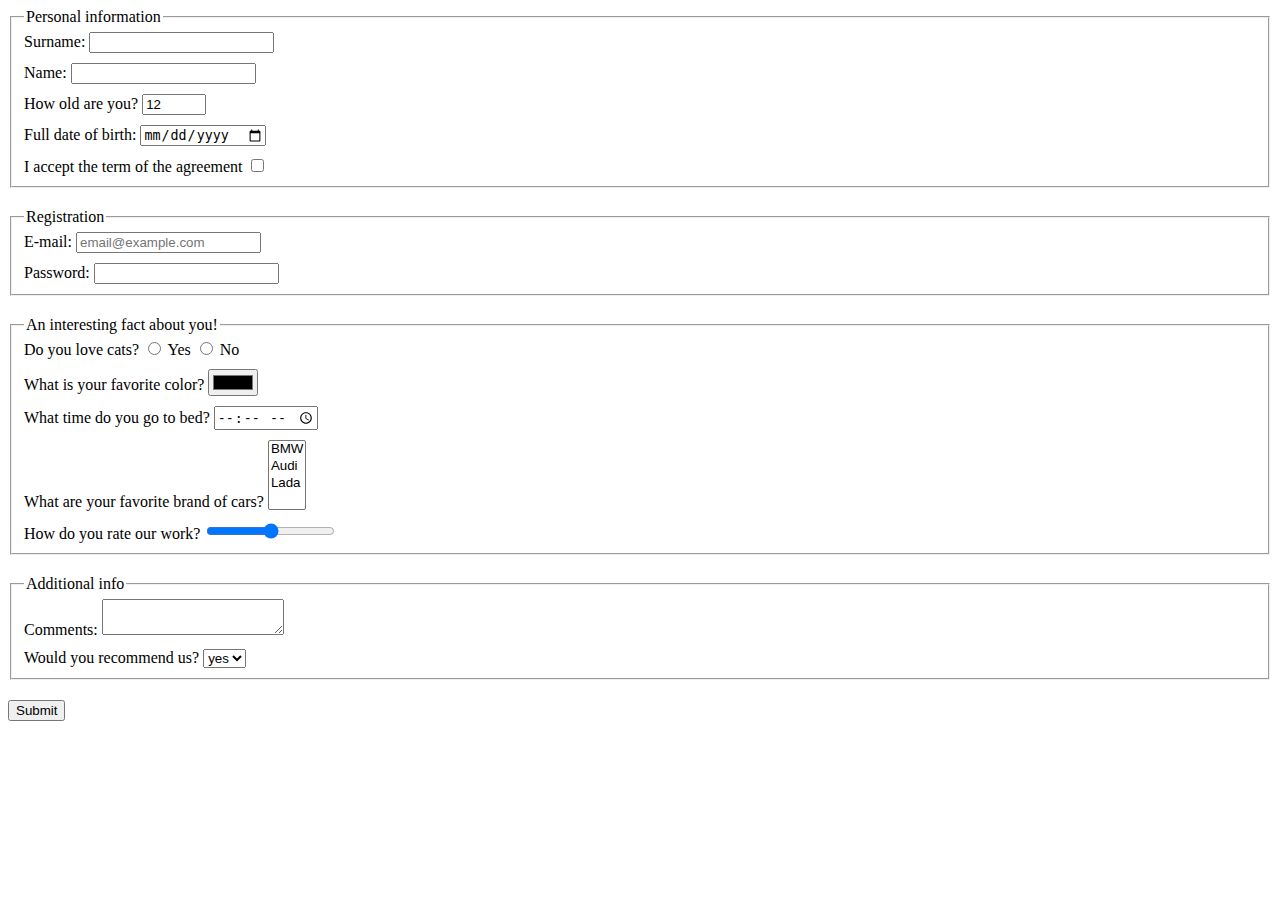
<file: index.html>
<!DOCTYPE html><html lang="en"><head><meta charset="UTF-8"><meta name="viewport" content="width=device-width, user-scalable=no, initial-scale=1.0, maximum-scale=1.0, minimum-scale=1.0"><meta http-equiv="X-UA-Compatible" content="ie=edge"><title>HTML Form</title><link rel="stylesheet" href="style.41dfd21d.css"></head><body> <script type="text/javascript" src="main.5883b77c.js"></script> <form action="https://mate-academy-form-lesson.herokuapp.com/create-application" method="post"> <fieldset class="group"> <legend>Personal information</legend> <label class="input">Surname: <input type="text" name="surname" autocomplete="off"> </label> <label class="input">Name: <input type="text" name="name" autocomplete="off"> </label> <label class="input"> How old are you? <input type="number" name="age" min="1" max="100" value="12"> </label> <label class="input">Full date of birth: <input type="date" name="date"> </label> <label class="input">I accept the term of the agreement <input type="checkbox" name="terms-and-conditions"> </label> </fieldset> <fieldset class="group"> <legend>Registration</legend> <label class="input"> E-mail: <input type="email" name="email" placeholder="email@example.com" autocomplete="off" required> </label> <label class="input">Password: <input type="password" name="password" minlength="6" maxlength="32" required> </label> </fieldset> <fieldset class="group"> <legend>An interesting fact about you!</legend> <div class="input"> Do you love cats? <label> <input type="radio" name="cats" value="yes"> Yes </label> <label> <input type="radio" name="cats" value="no"> No </label> </div> <label class="input">What is your favorite color? <input type="color" name="color"> </label> <label class="input">What time do you go to bed? <input type="time" name="time-to-sleep"> </label> <label class="input">What are your favorite brand of cars? <select name="car-brand" multiple> <option value="BMW">BMW</option> <option value="Audi">Audi</option> <option value="Lada">Lada</option> </select> </label> <label class="input">How do you rate our work? <input type="range" name="rate-work"> </label> </fieldset> <fieldset class="group"> <legend>Additional info</legend> <label class="input">Comments: <textarea name="comments"></textarea> </label> <label class="input">Would you recommend us? <select name="recommendation"> <option value="yes">yes</option> <option value="no">no</option> </select> </label> </fieldset> <button type="submit">Submit</button> </form> </body></html>
</file>
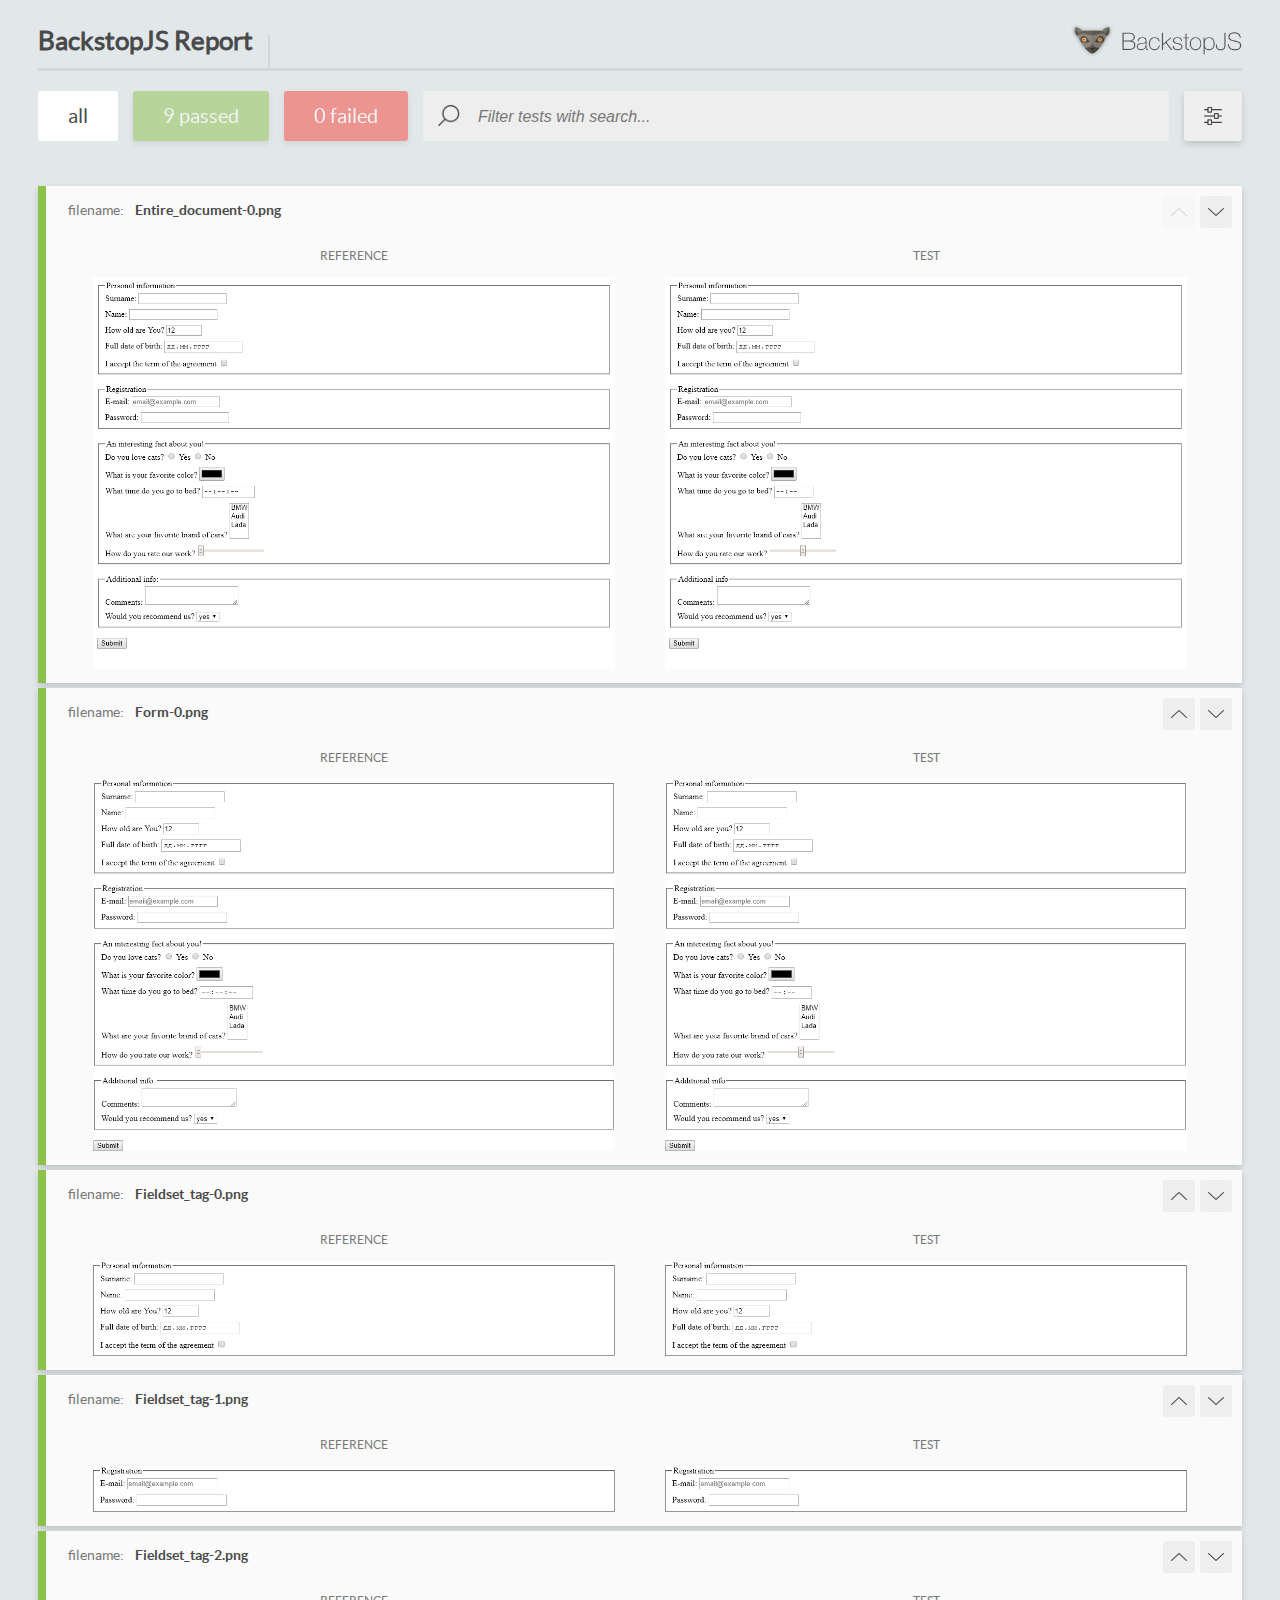
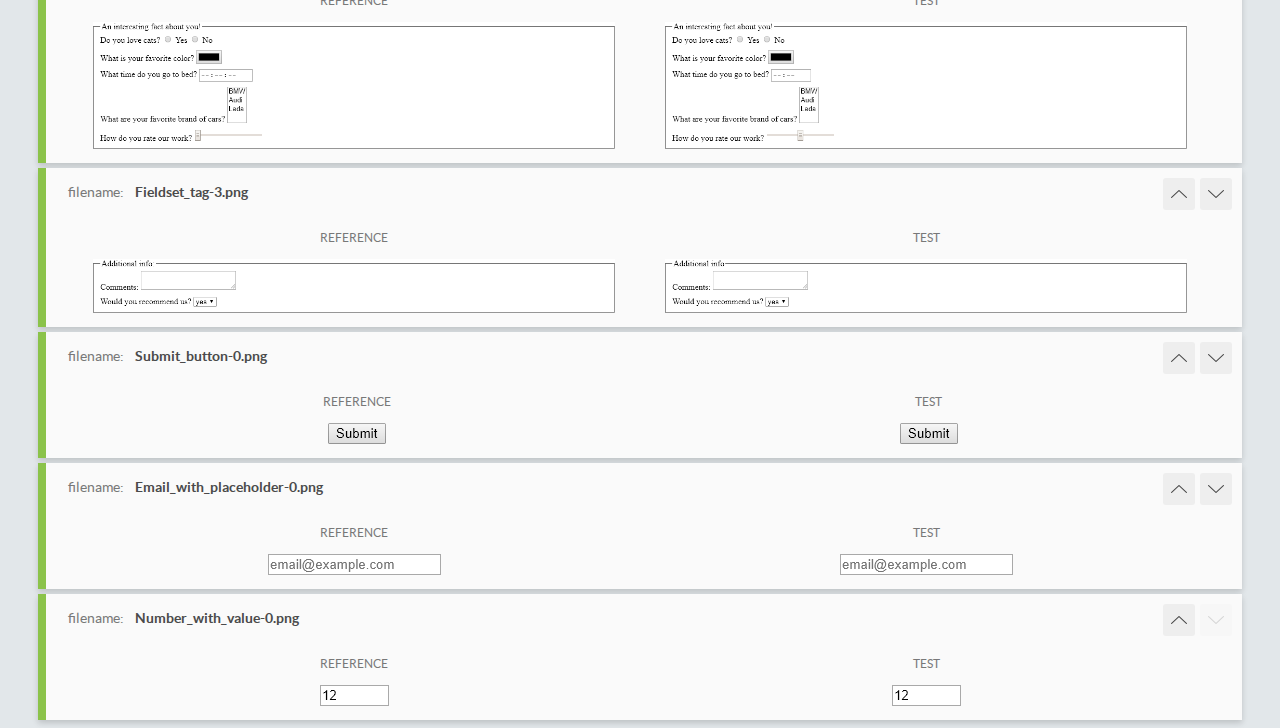
<file: report/html_report/index.html>
<!DOCTYPE html>
<html>
  <head>
    <meta charset="utf-8">
    <title>BackstopJS Report</title>

    <style>
      @font-face {
          font-family: 'latoregular';
          src: url('./assets/fonts/lato-regular-webfont.woff2') format('woff2'),
              url('./assets/fonts/lato-regular-webfont.woff') format('woff');
          font-weight: 400;
          font-style: normal;
      }
      @font-face {
          font-family: 'latobold';
          src: url('./assets/fonts/lato-bold-webfont.woff2') format('woff2'),
              url('./assets/fonts/lato-bold-webfont.woff') format('woff');
          font-weight: 700;
          font-style: normal;
      }

      .ReactModal__Body--open {
          overflow: hidden;
      }
      .ReactModal__Body--open .header {
        display: none;
      }

    </style>
  </head>
  <body style="background-color: #E2E7EA">
    <div id="root">

    </div>
    <script type="text/javascript">
      function report (report) { // eslint-disable-line no-unused-vars
        window.tests = report;
      }
    </script>
    <script type="text/javascript" src="config.js"></script>
    <script type="text/javascript" src="index_bundle.js"></script>
  </body>
</html>
</file>
<file: style.41dfd21d.css>
.input{display:block}.input:not(:last-child){margin-bottom:10px}.group{margin-bottom:20px}
/*# sourceMappingURL=style.41dfd21d.css.map */
</file>
